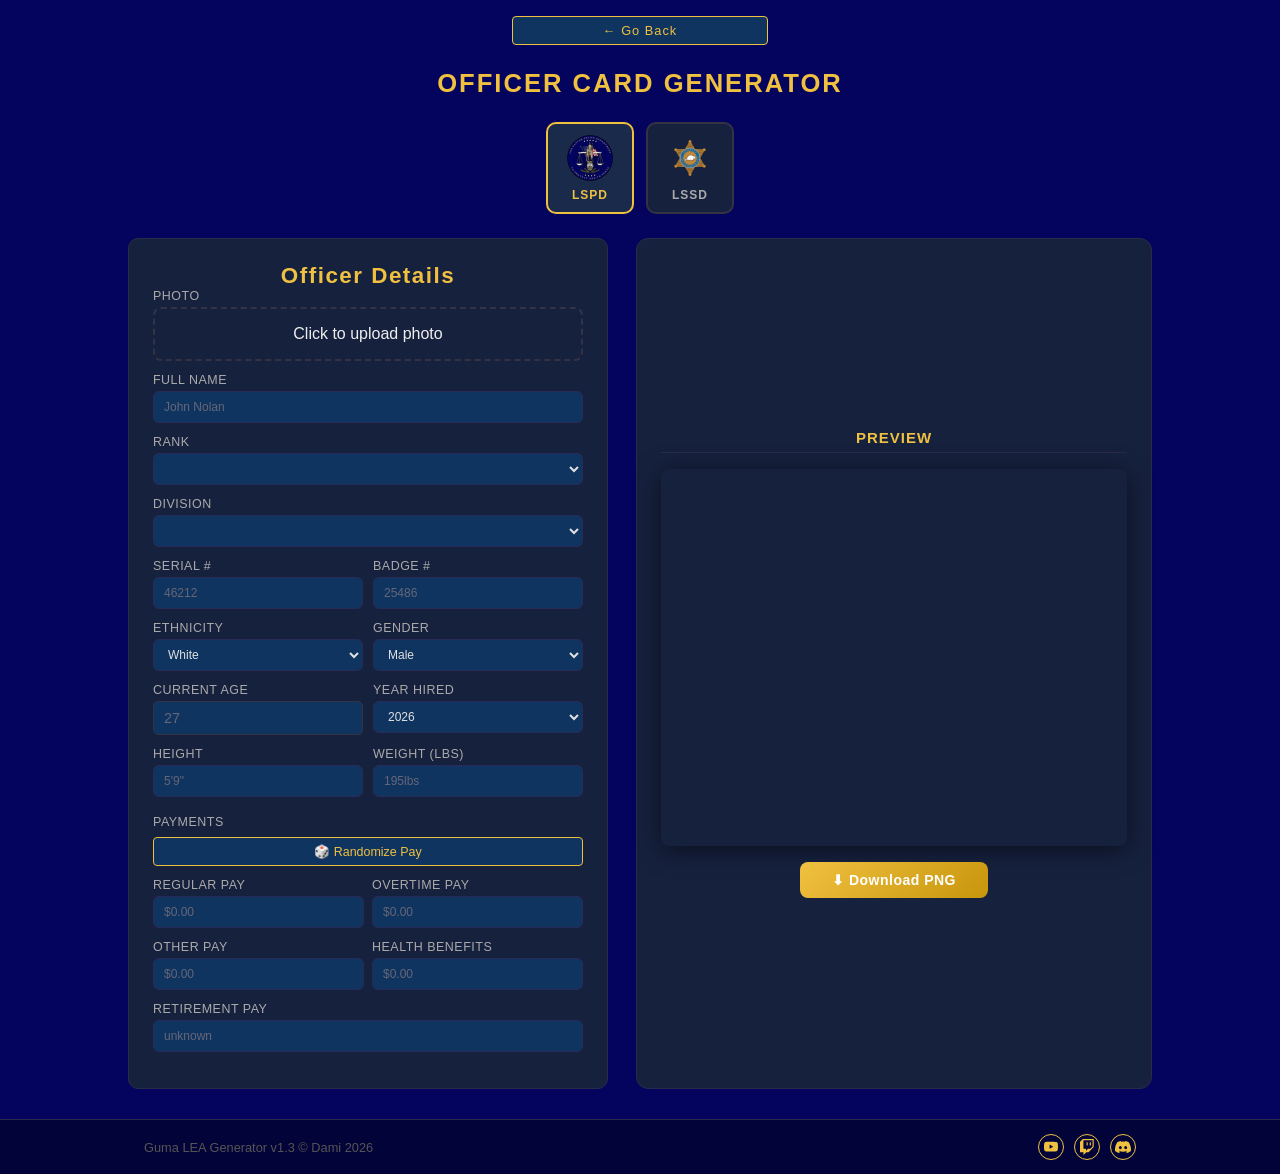
<file: generator.html>
<!doctype html>
<html lang="en">
  <head>
    <meta charset="UTF-8" />
    <meta name="viewport" content="width=device-width, initial-scale=1.0" />
    <meta name="authors" content="Dami" />
    <title>Guma LEA Generator</title>
    <link rel="stylesheet" href="css/style.css" />
    <!-- Favicon -->
    <link rel="icon" href="assets/favicon.ico" type="image/x-icon" />
    <!-- Apple/iOS/Android (192x192px) -->
    <link rel="apple-touch-icon" sizes="192x192" href="assets/favicon.ico" />
    <!-- Safari pinned tab -->
    <link rel="mask-icon" href="assets/favicon.ico" color="#f0c040" />
    <link rel="manifest" href="assets/manifest.json" />
  </head>
  <body data-faction="lspd">
    <button onclick="history.back()" class="btn-back">&larr; Go Back</button>
    <h2>OFFICER CARD GENERATOR</h2>

    <!-- Faction switcher -->
    <div class="faction-switcher">
      <button class="faction-btn active" data-faction="lspd" onclick="switchFaction('lspd')">
        <img src="assets/lspd_192.png" alt="LSPD" />
        LSPD
      </button>
      <button class="faction-btn" data-faction="lssd" onclick="switchFaction('lssd')">
        <img src="assets/lssd_192.png" alt="LSSD" />
        LSSD
      </button>
      <!-- <button class="faction-btn" data-faction="bcso" onclick="switchFaction('bcso')">
        <img src="assets/bcso_192.png" alt="BCSO" />
        BCSO
      </button>
      <button class="faction-btn" data-faction="sahp" onclick="switchFaction('sahp')">
        <img src="assets/sahp_192.png" alt="SAHP" />
        SAHP
      </button> -->
    </div>

    <div class="container">
      <div class="form-panel">
        <h3>Officer Details</h3>

        <div class="form-group">
          <label>Photo</label>
          <div class="photo-upload" onclick="document.getElementById('photoInput').click()">
            <input type="file" id="photoInput" accept="image/*" onchange="previewPhoto(event)" />
            <span id="uploadText">Click to upload photo</span>
            <img id="photoPreview" class="photo-preview" alt="preview" />
          </div>
        </div>

        <div class="form-group">
          <label>Full Name</label>
          <input type="text" id="fullName" placeholder="John Nolan" />
        </div>

        <div class="form-group">
          <label>Rank</label>
          <select id="rank"></select>
        </div>

        <div class="form-group">
          <label>Division</label>
          <select id="division"></select>
        </div>

        <div style="display: flex; gap: 10px">
          <div class="form-group" style="flex: 1"><label>Serial #</label><input type="text" id="serial" placeholder="46212" /></div>
          <div class="form-group" style="flex: 1"><label>Badge #</label><input type="text" id="badge" placeholder="25486" /></div>
        </div>

        <div style="display: flex; gap: 10px">
          <div class="form-group" style="flex: 1">
            <label>Ethnicity</label>
            <select id="ethnicity">
              <option>White</option>
              <option>Black</option>
              <option>Hispanic</option>
              <option>Asian</option>
              <option>Middle Eastern</option>
              <option>Native American</option>
              <option>Mixed</option>
              <option>Other</option>
            </select>
          </div>
          <div class="form-group" style="flex: 1">
            <label>Gender</label>
            <select id="gender">
              <option>Male</option>
              <option>Female</option>
              <option>Non-binary</option>
            </select>
          </div>
        </div>

        <div style="display: flex; gap: 10px">
          <div class="form-group" style="flex: 1">
            <label>Current Age</label>
            <input type="number" id="age" placeholder="27" min="21" max="75" />
          </div>
          <div class="form-group" style="flex: 1">
            <label>Year Hired</label>
            <select id="yearHired"></select>
          </div>
        </div>

        <div style="display: flex; gap: 10px">
          <div class="form-group" style="flex: 1"><label>Height</label><input type="text" id="height" placeholder='5&#39;9"' /></div>
          <div class="form-group" style="flex: 1"><label>Weight (lbs)</label><input type="text" id="weight" placeholder="195lbs" /></div>
        </div>

        <div class="form-group" style="margin-top: 6px">
          <label>Payments</label>
          <button class="btn-random" onclick="randomizePay()">&#127922; Randomize Pay</button>
        </div>

        <div style="display: flex; gap: 8px">
          <div class="form-group" style="flex: 1"><label>Regular Pay</label><input type="text" id="payRegular" placeholder="$0.00" /></div>
          <div class="form-group" style="flex: 1"><label>Overtime Pay</label><input type="text" id="payOvertime" placeholder="$0.00" /></div>
        </div>
        <div style="display: flex; gap: 8px">
          <div class="form-group" style="flex: 1"><label>Other Pay</label><input type="text" id="payOther" placeholder="$0.00" /></div>
          <div class="form-group" style="flex: 1"><label>Health Benefits</label><input type="text" id="payHealth" placeholder="$0.00" /></div>
        </div>
        <div class="form-group">
          <label>Retirement Pay</label>
          <input type="text" id="payRetirement" placeholder="unknown" />
        </div>
      </div>

      <div class="preview-panel">
        <h3>Preview</h3>
        <canvas id="cardCanvas" width="840" height="680"></canvas>
        <button class="btn-download" id="downloadBtn" onclick="downloadCard()">&#11015; Download PNG</button>
      </div>
    </div>

    <footer class="site-footer">
      <div class="footer-inner">
        <span class="footer-text">Guma LEA Generator v1.3 &copy; Dami 2026</span>
        <div class="footer-links">
          <a href="https://www.youtube.com/@DamiJJJ" target="_blank" rel="noopener noreferrer" class="footer-icon-link" aria-label="YouTube">
            <!-- YouTube icon -->
            <svg class="icon icon-youtube" viewBox="0 0 16 16" aria-hidden="true">
              <path
                d="M8.051 1.999h.089c.822.003 4.987.033 6.11.335a2.01 2.01 0 0 1 1.415 1.42c.101.38.172.883.22 1.402l.01.104.022.26.008.104c.065.914.073 1.77.074 1.957v.075c-.001.194-.01 1.108-.082 2.06l-.008.105-.009.104c-.05.572-.124 1.14-.235 1.558a2.01 2.01 0 0 1-1.415 1.42c-1.16.312-5.569.334-6.18.335h-.142c-.309 0-1.587-.006-2.927-.052l-.17-.006-.087-.004-.171-.007-.171-.007c-1.11-.049-2.167-.128-2.654-.26a2.01 2.01 0 0 1-1.415-1.419c-.111-.417-.185-.986-.235-1.558L.09 9.82l-.008-.104A31 31 0 0 1 0 7.68v-.123c.002-.215.01-.958.064-1.778l.007-.103.003-.052.008-.104.022-.26.01-.104c.048-.519.119-1.023.22-1.402a2.01 2.01 0 0 1 1.415-1.42c.487-.13 1.544-.21 2.654-.26l.17-.007.172-.006.086-.003.171-.007A100 100 0 0 1 7.858 2zM6.4 5.209v4.818l4.157-2.408z"
              />
            </svg>
          </a>

          <a href="https://www.twitch.tv/ytdamipl" target="_blank" rel="noopener noreferrer" class="footer-icon-link" aria-label="Twitch">
            <!-- Twitch icon -->
            <svg xmlns="http://www.w3.org/2000/svg" width="16" height="16" fill="currentColor" class="bi bi-twitch" viewBox="0 0 16 16">
              <path d="M3.857 0 1 2.857v10.286h3.429V16l2.857-2.857H9.57L14.714 8V0zm9.714 7.429-2.285 2.285H9l-2 2v-2H4.429V1.143h9.142z" />
              <path d="M11.857 3.143h-1.143V6.57h1.143zm-3.143 0H7.571V6.57h1.143z" />
            </svg>
          </a>
          <a href="https://discord.gg/gzQC2kUFbQ" target="_blank" rel="noopener noreferrer" class="footer-icon-link" aria-label="Discord">
            <svg xmlns="http://www.w3.org/2000/svg" width="16" height="16" fill="currentColor" class="bi bi-discord" viewBox="0 0 16 16">
              <path
                d="M13.545 2.907a13.2 13.2 0 0 0-3.257-1.011.05.05 0 0 0-.052.025c-.141.25-.297.577-.406.833a12.2 12.2 0 0 0-3.658 0 8 8 0 0 0-.412-.833.05.05 0 0 0-.052-.025c-1.125.194-2.22.534-3.257 1.011a.04.04 0 0 0-.021.018C.356 6.024-.213 9.047.066 12.032q.003.022.021.037a13.3 13.3 0 0 0 3.995 2.02.05.05 0 0 0 .056-.019q.463-.63.818-1.329a.05.05 0 0 0-.01-.059l-.018-.011a9 9 0 0 1-1.248-.595.05.05 0 0 1-.02-.066l.015-.019q.127-.095.248-.195a.05.05 0 0 1 .051-.007c2.619 1.196 5.454 1.196 8.041 0a.05.05 0 0 1 .053.007q.121.1.248.195a.05.05 0 0 1-.004.085 8 8 0 0 1-1.249.594.05.05 0 0 0-.03.03.05.05 0 0 0 .003.041c.24.465.515.909.817 1.329a.05.05 0 0 0 .056.019 13.2 13.2 0 0 0 4.001-2.02.05.05 0 0 0 .021-.037c.334-3.451-.559-6.449-2.366-9.106a.03.03 0 0 0-.02-.019m-8.198 7.307c-.789 0-1.438-.724-1.438-1.612s.637-1.613 1.438-1.613c.807 0 1.45.73 1.438 1.613 0 .888-.637 1.612-1.438 1.612m5.316 0c-.788 0-1.438-.724-1.438-1.612s.637-1.613 1.438-1.613c.807 0 1.451.73 1.438 1.613 0 .888-.631 1.612-1.438 1.612"
              />
            </svg>
          </a>
        </div>
      </div>
    </footer>

    <script src="js/factions.js"></script>
    <script src="js/app.js"></script>
  </body>
</html>
</file>
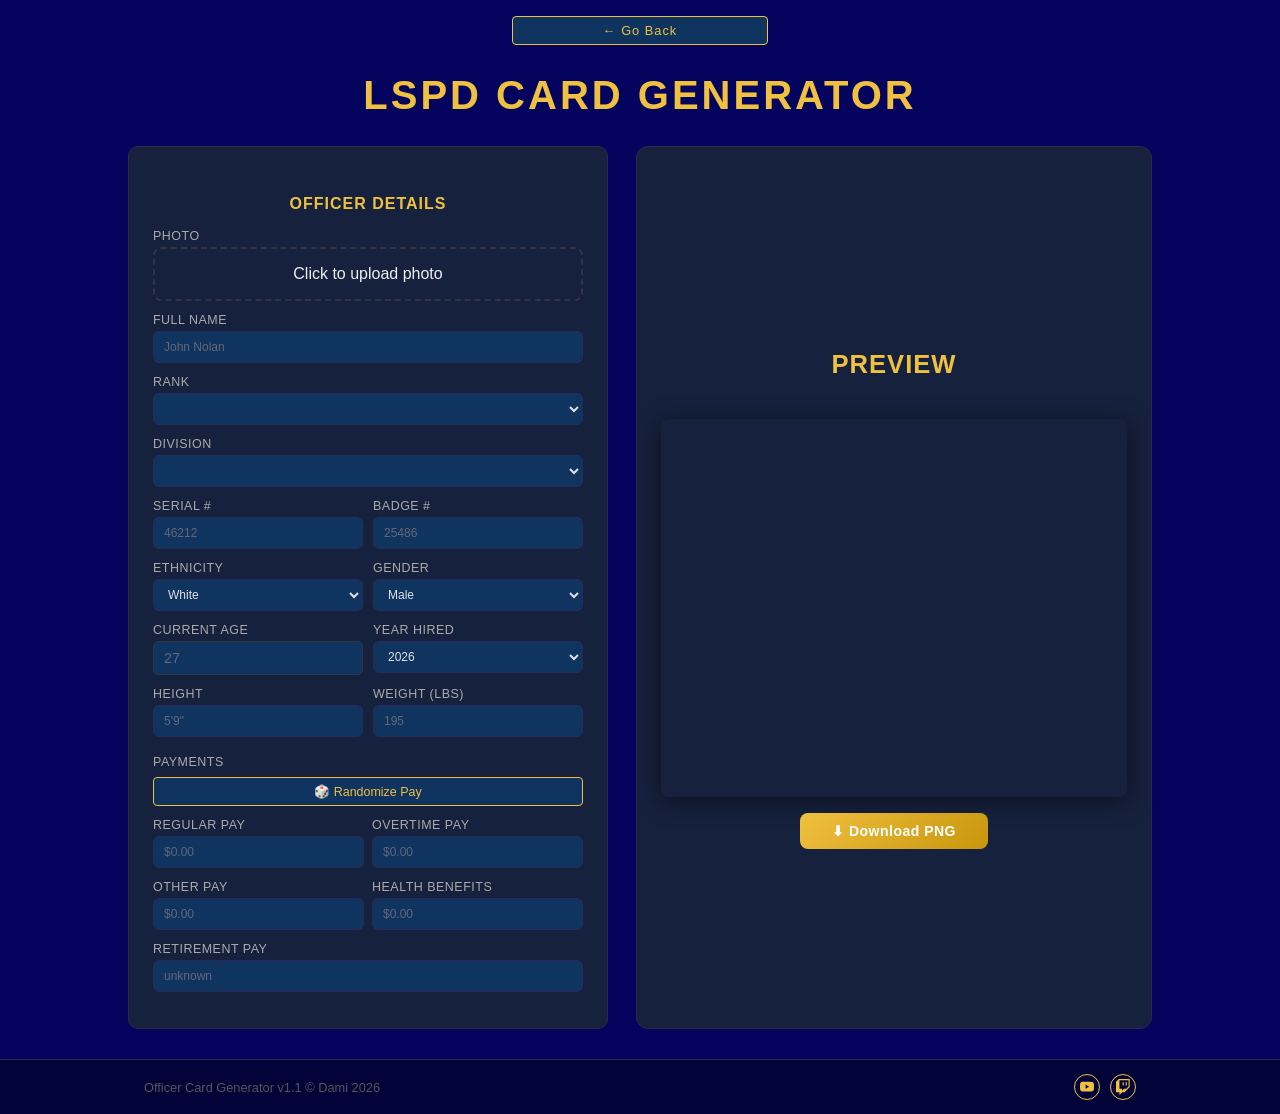
<file: lspd.html>
<!doctype html>
<html lang="en">
  <head>
    <meta charset="UTF-8" />
    <meta name="viewport" content="width=device-width, initial-scale=1.0" />
    <meta name="authors" content="Dami" />
    <title>Officer Card Generator</title>
    <link rel="stylesheet" href="css/style.css" />
    <!-- Favicon -->
    <link rel="icon" href="assets/favicon.ico" type="image/x-icon" />
    <!-- Apple/iOS/Android (192x192px) -->
    <link rel="apple-touch-icon" sizes="192x192" href="assets/favicon.ico" />
    <!-- Safari pinned tab -->
    <link rel="mask-icon" href="assets/favicon.ico" color="#f0c040" />
    <link rel="manifest" href="assets/manifest.json" />
  </head>
  <body data-faction="lspd">
    <button onclick="history.back()" class="btn-back">&larr; Go Back</button>
    <h1>LSPD CARD GENERATOR</h1>
    <div class="container">
      <div class="form-panel">
        <h2>Officer Details</h2>

        <div class="form-group">
          <label>Photo</label>
          <div class="photo-upload" onclick="document.getElementById('photoInput').click()">
            <input type="file" id="photoInput" accept="image/*" onchange="previewPhoto(event)" />
            <span id="uploadText">Click to upload photo</span>
            <img id="photoPreview" class="photo-preview" alt="preview" />
          </div>
        </div>

        <div class="form-group">
          <label>Full Name</label>
          <input type="text" id="fullName" placeholder="John Nolan" />
        </div>

        <div class="form-group">
          <label>Rank</label>
          <select id="rank"></select>
        </div>

        <div class="form-group">
          <label>Division</label>
          <select id="division"></select>
        </div>

        <div style="display: flex; gap: 10px">
          <div class="form-group" style="flex: 1"><label>Serial #</label><input type="text" id="serial" placeholder="46212" /></div>
          <div class="form-group" style="flex: 1"><label>Badge #</label><input type="text" id="badge" placeholder="25486" /></div>
        </div>

        <div style="display: flex; gap: 10px">
          <div class="form-group" style="flex: 1">
            <label>Ethnicity</label>
            <select id="ethnicity">
              <option>White</option>
              <option>Black</option>
              <option>Hispanic</option>
              <option>Asian</option>
              <option>Middle Eastern</option>
              <option>Native American</option>
              <option>Mixed</option>
              <option>Other</option>
            </select>
          </div>
          <div class="form-group" style="flex: 1">
            <label>Gender</label>
            <select id="gender">
              <option>Male</option>
              <option>Female</option>
              <option>Non-binary</option>
            </select>
          </div>
        </div>

        <div style="display: flex; gap: 10px">
          <div class="form-group" style="flex: 1">
            <label>Current Age</label>
            <input type="number" id="age" placeholder="27" min="21" max="75" />
          </div>
          <div class="form-group" style="flex: 1">
            <label>Year Hired</label>
            <select id="yearHired"></select>
          </div>
        </div>

        <div style="display: flex; gap: 10px">
          <div class="form-group" style="flex: 1"><label>Height</label><input type="text" id="height" placeholder='5&#39;9"' /></div>
          <div class="form-group" style="flex: 1"><label>Weight (lbs)</label><input type="text" id="weight" placeholder="195" /></div>
        </div>

        <div class="form-group" style="margin-top: 6px">
          <label>Payments</label>
          <button class="btn-random" onclick="randomizePay()">&#127922; Randomize Pay</button>
        </div>

        <div style="display: flex; gap: 8px">
          <div class="form-group" style="flex: 1"><label>Regular Pay</label><input type="text" id="payRegular" placeholder="$0.00" /></div>
          <div class="form-group" style="flex: 1"><label>Overtime Pay</label><input type="text" id="payOvertime" placeholder="$0.00" /></div>
        </div>
        <div style="display: flex; gap: 8px">
          <div class="form-group" style="flex: 1"><label>Other Pay</label><input type="text" id="payOther" placeholder="$0.00" /></div>
          <div class="form-group" style="flex: 1"><label>Health Benefits</label><input type="text" id="payHealth" placeholder="$0.00" /></div>
        </div>
        <div class="form-group">
          <label>Retirement Pay</label>
          <input type="text" id="payRetirement" placeholder="unknown" />
        </div>
      </div>

      <div class="preview-panel">
        <h2>Preview</h2>
        <canvas id="cardCanvas" width="840" height="680"></canvas>
        <button class="btn-download" id="downloadBtn" onclick="downloadCard()">&#11015; Download PNG</button>
      </div>
    </div>

    <footer class="site-footer">
      <div class="footer-inner">
        <span class="footer-text">Officer Card Generator v1.1 &copy; Dami 2026</span>
        <div class="footer-links">
          <a href="https://www.youtube.com/@DamiJJJ" target="_blank" rel="noopener noreferrer" class="footer-icon-link" aria-label="YouTube">
            <!-- YouTube icon -->
            <svg class="icon icon-youtube" viewBox="0 0 16 16" aria-hidden="true">
              <path
                d="M8.051 1.999h.089c.822.003 4.987.033 6.11.335a2.01 2.01 0 0 1 1.415 1.42c.101.38.172.883.22 1.402l.01.104.022.26.008.104c.065.914.073 1.77.074 1.957v.075c-.001.194-.01 1.108-.082 2.06l-.008.105-.009.104c-.05.572-.124 1.14-.235 1.558a2.01 2.01 0 0 1-1.415 1.42c-1.16.312-5.569.334-6.18.335h-.142c-.309 0-1.587-.006-2.927-.052l-.17-.006-.087-.004-.171-.007-.171-.007c-1.11-.049-2.167-.128-2.654-.26a2.01 2.01 0 0 1-1.415-1.419c-.111-.417-.185-.986-.235-1.558L.09 9.82l-.008-.104A31 31 0 0 1 0 7.68v-.123c.002-.215.01-.958.064-1.778l.007-.103.003-.052.008-.104.022-.26.01-.104c.048-.519.119-1.023.22-1.402a2.01 2.01 0 0 1 1.415-1.42c.487-.13 1.544-.21 2.654-.26l.17-.007.172-.006.086-.003.171-.007A100 100 0 0 1 7.858 2zM6.4 5.209v4.818l4.157-2.408z"
              />
            </svg>
          </a>

          <a href="https://www.twitch.tv/ytdamipl" target="_blank" rel="noopener noreferrer" class="footer-icon-link" aria-label="Twitch">
            <!-- Twitch icon -->
            <svg xmlns="http://www.w3.org/2000/svg" width="16" height="16" fill="currentColor" class="bi bi-twitch" viewBox="0 0 16 16">
              <path d="M3.857 0 1 2.857v10.286h3.429V16l2.857-2.857H9.57L14.714 8V0zm9.714 7.429-2.285 2.285H9l-2 2v-2H4.429V1.143h9.142z" />
              <path d="M11.857 3.143h-1.143V6.57h1.143zm-3.143 0H7.571V6.57h1.143z" />
            </svg>
          </a>
        </div>
      </div>
    </footer>

    <script src="js/factions.js"></script>
    <script src="js/app.js"></script>
  </body>
</html>
</file>
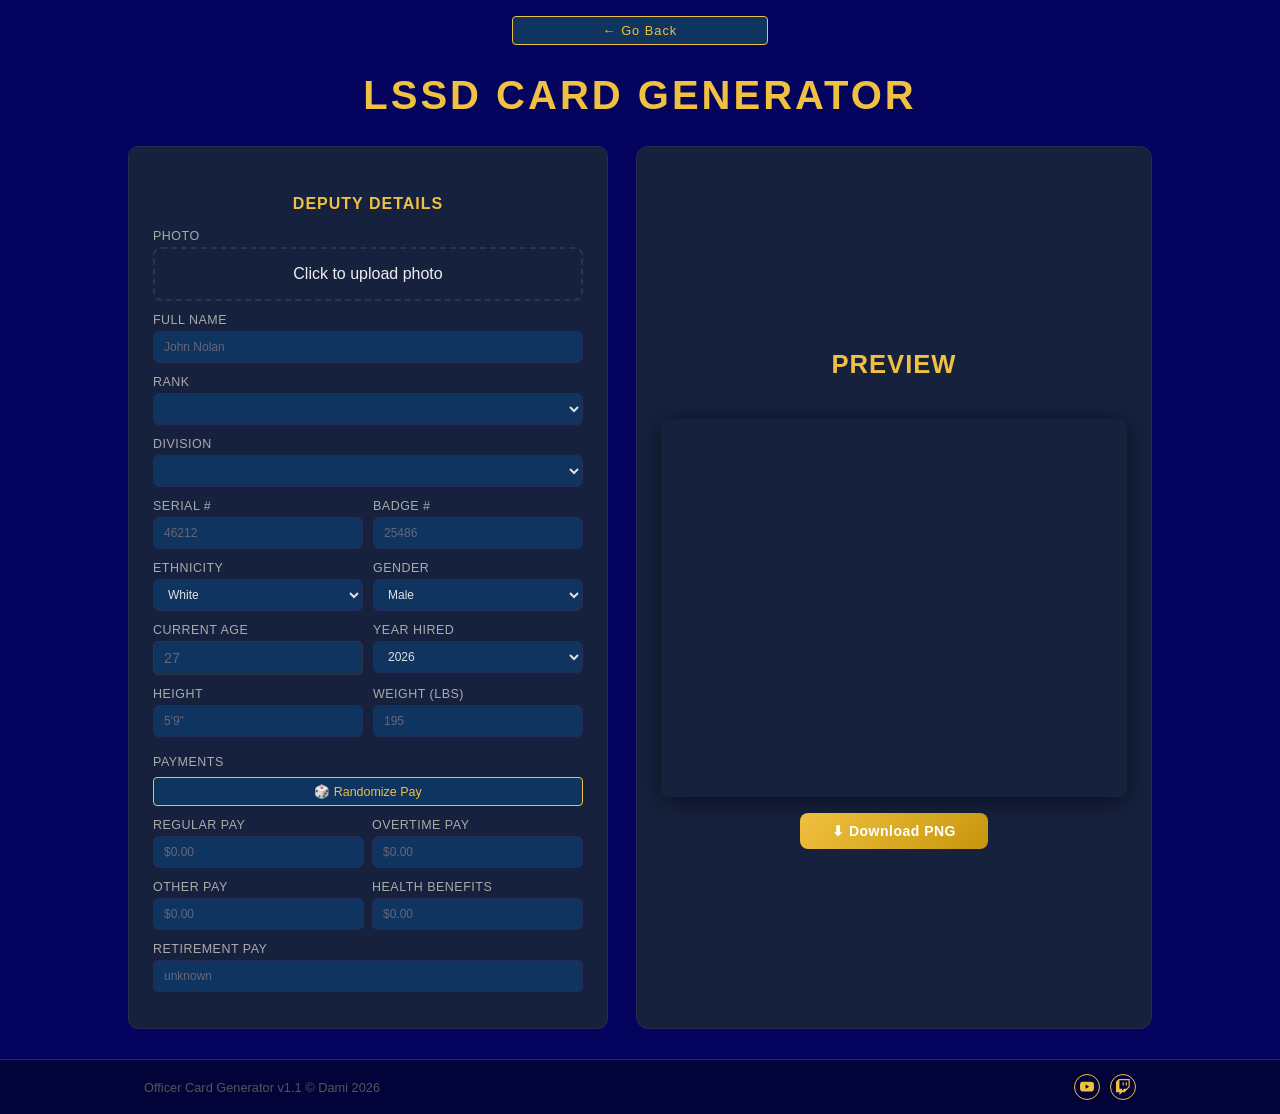
<file: lssd.html>
<!doctype html>
<html lang="en">
  <head>
    <meta charset="UTF-8" />
    <meta name="viewport" content="width=device-width, initial-scale=1.0" />
    <meta name="authors" content="Dami" />
    <title>Officer Card Generator</title>
    <link rel="stylesheet" href="css/style.css" />
    <!-- Favicon -->
    <link rel="icon" href="assets/favicon.ico" type="image/x-icon" />
    <!-- Apple/iOS/Android (192x192px) -->
    <link rel="apple-touch-icon" sizes="192x192" href="assets/favicon.ico" />
    <!-- Safari pinned tab -->
    <link rel="mask-icon" href="assets/favicon.ico" color="#f0c040" />
    <link rel="manifest" href="assets/manifest.json" />
  </head>
  <body data-faction="lssd">
    <button onclick="history.back()" class="btn-back">&larr; Go Back</button>
    <h1>LSSD CARD GENERATOR</h1>
    <div class="container">
      <div class="form-panel">
        <h2>Deputy Details</h2>

        <div class="form-group">
          <label>Photo</label>
          <div class="photo-upload" onclick="document.getElementById('photoInput').click()">
            <input type="file" id="photoInput" accept="image/*" onchange="previewPhoto(event)" />
            <span id="uploadText">Click to upload photo</span>
            <img id="photoPreview" class="photo-preview" alt="preview" />
          </div>
        </div>

        <div class="form-group">
          <label>Full Name</label>
          <input type="text" id="fullName" placeholder="John Nolan" />
        </div>

        <div class="form-group">
          <label>Rank</label>
          <select id="rank"></select>
        </div>

        <div class="form-group">
          <label>Division</label>
          <select id="division"></select>
        </div>

        <div style="display: flex; gap: 10px">
          <div class="form-group" style="flex: 1"><label>Serial #</label><input type="text" id="serial" placeholder="46212" /></div>
          <div class="form-group" style="flex: 1"><label>Badge #</label><input type="text" id="badge" placeholder="25486" /></div>
        </div>

        <div style="display: flex; gap: 10px">
          <div class="form-group" style="flex: 1">
            <label>Ethnicity</label>
            <select id="ethnicity">
              <option>White</option>
              <option>Black</option>
              <option>Hispanic</option>
              <option>Asian</option>
              <option>Middle Eastern</option>
              <option>Native American</option>
              <option>Mixed</option>
              <option>Other</option>
            </select>
          </div>
          <div class="form-group" style="flex: 1">
            <label>Gender</label>
            <select id="gender">
              <option>Male</option>
              <option>Female</option>
              <option>Non-binary</option>
            </select>
          </div>
        </div>

        <div style="display: flex; gap: 10px">
          <div class="form-group" style="flex: 1">
            <label>Current Age</label>
            <input type="number" id="age" placeholder="27" min="21" max="75" />
          </div>
          <div class="form-group" style="flex: 1">
            <label>Year Hired</label>
            <select id="yearHired"></select>
          </div>
        </div>

        <div style="display: flex; gap: 10px">
          <div class="form-group" style="flex: 1"><label>Height</label><input type="text" id="height" placeholder='5&#39;9"' /></div>
          <div class="form-group" style="flex: 1"><label>Weight (lbs)</label><input type="text" id="weight" placeholder="195" /></div>
        </div>

        <div class="form-group" style="margin-top: 6px">
          <label>Payments</label>
          <button class="btn-random" onclick="randomizePay()">&#127922; Randomize Pay</button>
        </div>

        <div style="display: flex; gap: 8px">
          <div class="form-group" style="flex: 1"><label>Regular Pay</label><input type="text" id="payRegular" placeholder="$0.00" /></div>
          <div class="form-group" style="flex: 1"><label>Overtime Pay</label><input type="text" id="payOvertime" placeholder="$0.00" /></div>
        </div>
        <div style="display: flex; gap: 8px">
          <div class="form-group" style="flex: 1"><label>Other Pay</label><input type="text" id="payOther" placeholder="$0.00" /></div>
          <div class="form-group" style="flex: 1"><label>Health Benefits</label><input type="text" id="payHealth" placeholder="$0.00" /></div>
        </div>
        <div class="form-group">
          <label>Retirement Pay</label>
          <input type="text" id="payRetirement" placeholder="unknown" />
        </div>
      </div>

      <div class="preview-panel">
        <h2>Preview</h2>
        <canvas id="cardCanvas" width="840" height="680"></canvas>
        <button class="btn-download" id="downloadBtn" onclick="downloadCard()">&#11015; Download PNG</button>
      </div>
    </div>

    <footer class="site-footer">
      <div class="footer-inner">
        <span class="footer-text">Officer Card Generator v1.1 &copy; Dami 2026</span>
        <div class="footer-links">
          <a href="https://www.youtube.com/@DamiJJJ" target="_blank" rel="noopener noreferrer" class="footer-icon-link" aria-label="YouTube">
            <!-- YouTube icon -->
            <svg class="icon icon-youtube" viewBox="0 0 16 16" aria-hidden="true">
              <path
                d="M8.051 1.999h.089c.822.003 4.987.033 6.11.335a2.01 2.01 0 0 1 1.415 1.42c.101.38.172.883.22 1.402l.01.104.022.26.008.104c.065.914.073 1.77.074 1.957v.075c-.001.194-.01 1.108-.082 2.06l-.008.105-.009.104c-.05.572-.124 1.14-.235 1.558a2.01 2.01 0 0 1-1.415 1.42c-1.16.312-5.569.334-6.18.335h-.142c-.309 0-1.587-.006-2.927-.052l-.17-.006-.087-.004-.171-.007-.171-.007c-1.11-.049-2.167-.128-2.654-.26a2.01 2.01 0 0 1-1.415-1.419c-.111-.417-.185-.986-.235-1.558L.09 9.82l-.008-.104A31 31 0 0 1 0 7.68v-.123c.002-.215.01-.958.064-1.778l.007-.103.003-.052.008-.104.022-.26.01-.104c.048-.519.119-1.023.22-1.402a2.01 2.01 0 0 1 1.415-1.42c.487-.13 1.544-.21 2.654-.26l.17-.007.172-.006.086-.003.171-.007A100 100 0 0 1 7.858 2zM6.4 5.209v4.818l4.157-2.408z"
              />
            </svg>
          </a>

          <a href="https://www.twitch.tv/ytdamipl" target="_blank" rel="noopener noreferrer" class="footer-icon-link" aria-label="Twitch">
            <!-- Twitch icon -->
            <svg xmlns="http://www.w3.org/2000/svg" width="16" height="16" fill="currentColor" class="bi bi-twitch" viewBox="0 0 16 16">
              <path d="M3.857 0 1 2.857v10.286h3.429V16l2.857-2.857H9.57L14.714 8V0zm9.714 7.429-2.285 2.285H9l-2 2v-2H4.429V1.143h9.142z" />
              <path d="M11.857 3.143h-1.143V6.57h1.143zm-3.143 0H7.571V6.57h1.143z" />
            </svg>
          </a>
        </div>
      </div>
    </footer>

    <script src="js/factions.js"></script>
    <script src="js/app.js"></script>
  </body>
</html>
</file>
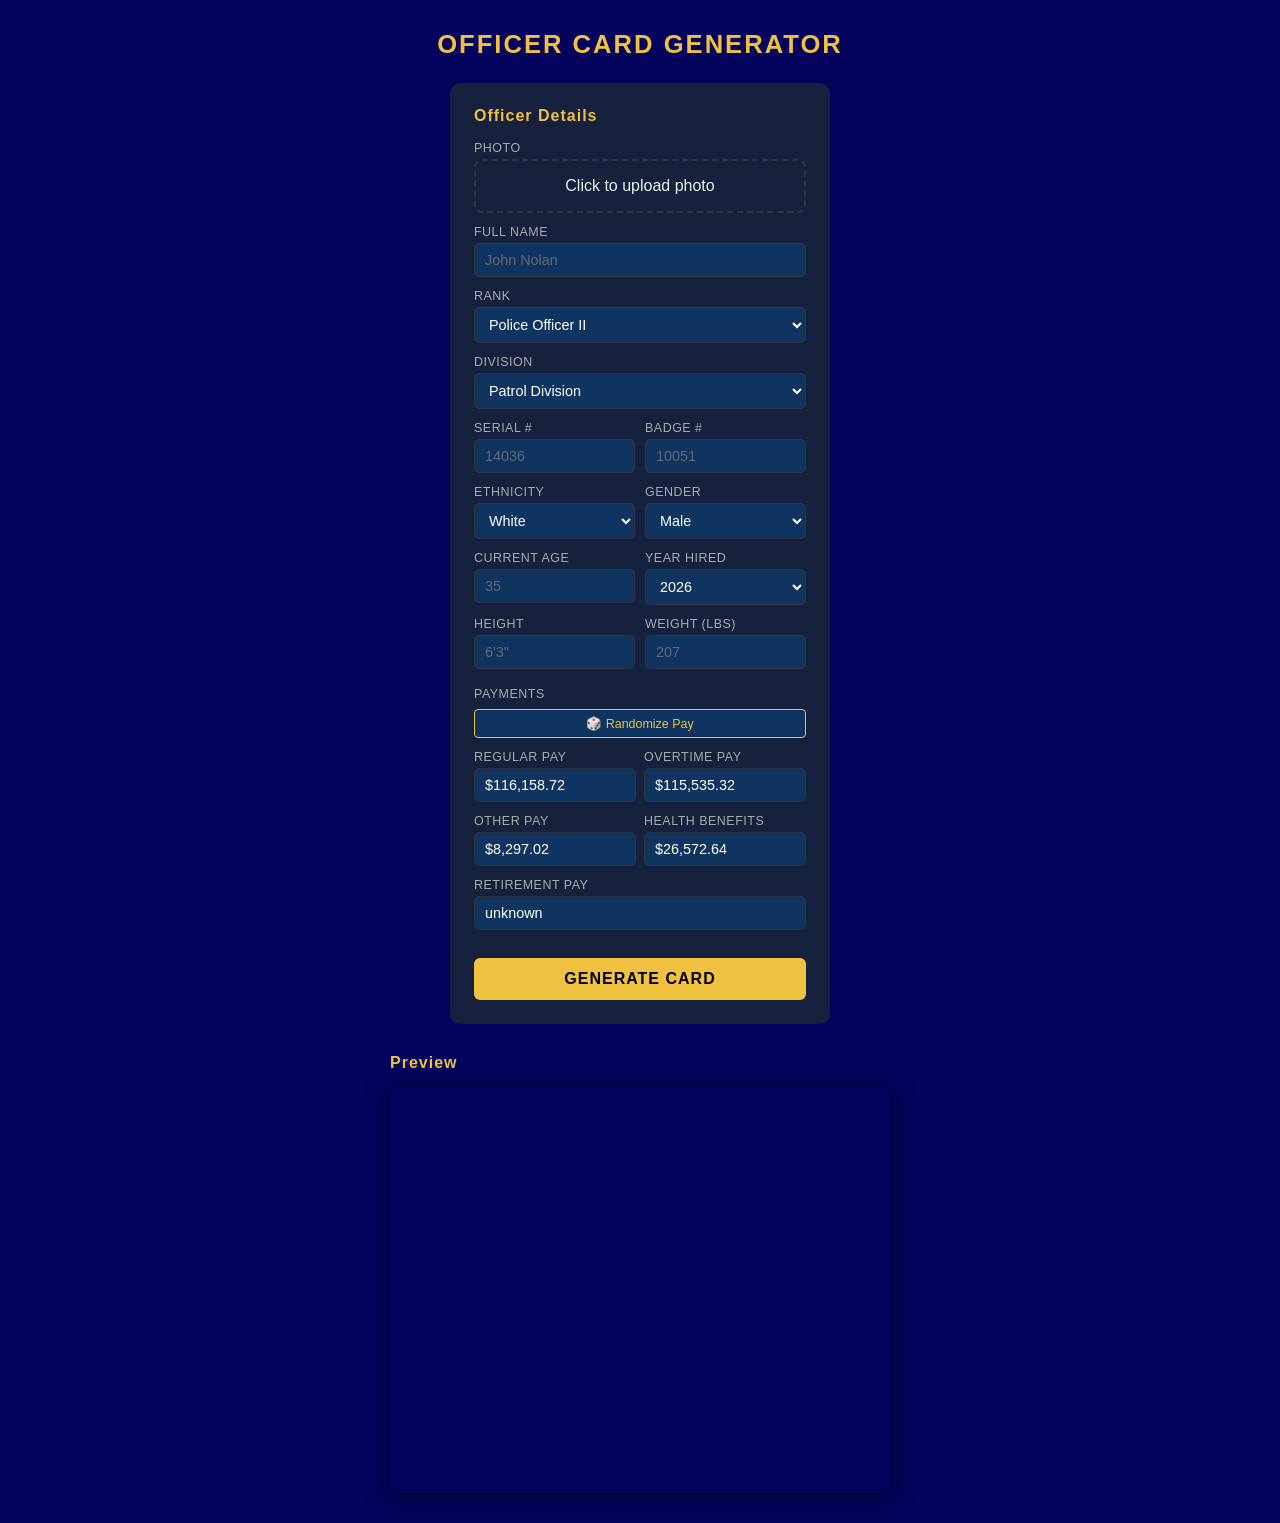
<file: officer_card_generator.html>
<!doctype html>
<html lang="en">
  <head>
    <meta charset="UTF-8" />
    <meta name="viewport" content="width=device-width, initial-scale=1.0" />
    <title>Officer Card Generator</title>
    <style>
      * {
        box-sizing: border-box;
        margin: 0;
        padding: 0;
      }
      body {
        font-family: Arial, sans-serif;
        background: #04045e;
        color: #eee;
        display: flex;
        flex-direction: column;
        align-items: center;
        min-height: 100vh;
        padding: 30px 20px;
      }
      h1 {
        color: #f0c040;
        margin-bottom: 24px;
        font-size: 1.6rem;
        letter-spacing: 2px;
      }
      .container {
        display: flex;
        flex-direction: column;
        align-items: center;
        gap: 30px;
        width: 100%;
        max-width: 1000px;
      }
      .form-panel {
        background: #16213e;
        border-radius: 10px;
        padding: 24px;
        width: 380px;
      }
      .form-panel h2 {
        color: #f0c040;
        font-size: 1rem;
        margin-bottom: 16px;
        letter-spacing: 1px;
      }
      .form-group {
        margin-bottom: 12px;
      }
      .form-group label {
        display: block;
        font-size: 0.78rem;
        color: #aaa;
        margin-bottom: 4px;
        text-transform: uppercase;
        letter-spacing: 0.5px;
      }
      .form-group input,
      .form-group select {
        width: 100%;
        padding: 8px 10px;
        border-radius: 5px;
        border: 1px solid #334;
        background: #0f3460;
        color: #fff;
        font-size: 0.9rem;
      }
      .form-group input::placeholder {
        color: #667;
      }
      .photo-upload {
        border: 2px dashed #334;
        border-radius: 8px;
        padding: 16px;
        text-align: center;
        cursor: pointer;
        transition: border-color 0.2s;
      }
      .photo-upload:hover {
        border-color: #f0c040;
      }
      .photo-upload input {
        display: none;
      }
      .photo-preview {
        width: 100px;
        height: 120px;
        object-fit: cover;
        border-radius: 4px;
        margin-top: 8px;
        display: none;
      }
      .btn-random {
        background: #0f3460;
        border: 1px solid #f0c040;
        color: #f0c040;
        padding: 6px 12px;
        border-radius: 4px;
        cursor: pointer;
        font-size: 0.78rem;
        margin-top: 4px;
        width: 100%;
      }
      .btn-random:hover {
        background: #f0c040;
        color: #000;
      }
      .btn-generate {
        width: 100%;
        padding: 12px;
        background: #f0c040;
        color: #000;
        font-weight: bold;
        font-size: 1rem;
        border: none;
        border-radius: 6px;
        cursor: pointer;
        margin-top: 16px;
        letter-spacing: 1px;
        transition: background 0.2s;
      }
      .btn-generate:hover {
        background: #d4a800;
      }
      .preview-panel {
        display: flex;
        flex-direction: column;
        align-items: center;
        gap: 16px;
      }
      .preview-panel h2 {
        color: #f0c040;
        font-size: 1rem;
        letter-spacing: 1px;
        align-self: flex-start;
      }
      #cardCanvas {
        border-radius: 8px;
        box-shadow: 0 4px 24px #0008;
        width: 500px;
        height: auto;
        max-width: 100%;
      }
      .btn-download {
        background: #27ae60;
        color: #fff;
        font-weight: bold;
        padding: 10px 28px;
        border: none;
        border-radius: 6px;
        font-size: 0.95rem;
        cursor: pointer;
        letter-spacing: 1px;
        display: none;
      }
      .btn-download:hover {
        background: #1e8449;
      }
    </style>
  </head>
  <body>
    <h1>OFFICER CARD GENERATOR</h1>
    <div class="container">
      <div class="form-panel">
        <h2>Officer Details</h2>

        <div class="form-group">
          <label>Photo</label>
          <div class="photo-upload" onclick="document.getElementById('photoInput').click()">
            <input type="file" id="photoInput" accept="image/*" onchange="previewPhoto(event)" />
            <span id="uploadText">Click to upload photo</span>
            <img id="photoPreview" class="photo-preview" alt="preview" />
          </div>
        </div>

        <div class="form-group">
          <label>Full Name</label>
          <input type="text" id="fullName" placeholder="John Nolan" />
        </div>

        <div class="form-group">
          <label>Rank</label>
          <select id="rank">
            <option>Police Officer I</option>
            <option selected>Police Officer II</option>
            <option>Police Officer III</option>
            <option>Detective I</option>
            <option>Detective II</option>
            <option>Detective III</option>
            <option>Sergeant I</option>
            <option>Sergeant II</option>
            <option>Lieutenant I</option>
            <option>Lieutenant II</option>
            <option>Captain I</option>
            <option>Captain II</option>
            <option>Captain III</option>
            <option>Commander</option>
            <option>Deputy Chief</option>
            <option>Assistant Chief of Police</option>
            <option>Chief of Police</option>
          </select>
        </div>

        <div class="form-group">
          <label>Division</label>
          <select id="division">
            <option>Patrol Division</option>
            <option>Detective Bureau</option>
            <option>Metropolitan Division</option>
            <option>SWAT</option>
            <option>Traffic Division</option>
            <option>Air Support Division</option>
            <option>Gang and Narcotics Division</option>
            <option>Internal Affairs Division</option>
            <option>Major Crimes Division</option>
          </select>
        </div>

        <div style="display: flex; gap: 10px">
          <div class="form-group" style="flex: 1"><label>Serial #</label><input type="text" id="serial" placeholder="14036" /></div>
          <div class="form-group" style="flex: 1"><label>Badge #</label><input type="text" id="badge" placeholder="10051" /></div>
        </div>

        <div style="display: flex; gap: 10px">
          <div class="form-group" style="flex: 1">
            <label>Ethnicity</label>
            <select id="ethnicity">
              <option>White</option>
              <option>Black</option>
              <option>Hispanic</option>
              <option>Asian</option>
              <option>Middle Eastern</option>
              <option>Native American</option>
              <option>Mixed</option>
              <option>Other</option>
            </select>
          </div>
          <div class="form-group" style="flex: 1">
            <label>Gender</label>
            <select id="gender">
              <option>Male</option>
              <option>Female</option>
              <option>Non-binary</option>
            </select>
          </div>
        </div>

        <div style="display: flex; gap: 10px">
          <div class="form-group" style="flex: 1"><label>Current Age</label><input type="number" id="age" placeholder="35" min="21" max="75" /></div>
          <div class="form-group" style="flex: 1">
            <label>Year Hired</label
            ><select id="yearHired"></select>
          </div>
        </div>

        <div style="display: flex; gap: 10px">
          <div class="form-group" style="flex: 1"><label>Height</label><input type="text" id="height" placeholder='6&#39;3"' /></div>
          <div class="form-group" style="flex: 1"><label>Weight (lbs)</label><input type="text" id="weight" placeholder="207" /></div>
        </div>

        <div class="form-group" style="margin-top: 6px">
          <label>Payments</label>
          <button class="btn-random" onclick="randomizePay()">&#127922; Randomize Pay</button>
        </div>

        <div style="display: flex; gap: 8px">
          <div class="form-group" style="flex: 1"><label>Regular Pay</label><input type="text" id="payRegular" placeholder="$0.00" /></div>
          <div class="form-group" style="flex: 1"><label>Overtime Pay</label><input type="text" id="payOvertime" placeholder="$0.00" /></div>
        </div>
        <div style="display: flex; gap: 8px">
          <div class="form-group" style="flex: 1"><label>Other Pay</label><input type="text" id="payOther" placeholder="$0.00" /></div>
          <div class="form-group" style="flex: 1"><label>Health Benefits</label><input type="text" id="payHealth" placeholder="$0.00" /></div>
        </div>
        <div class="form-group"><label>Retirement Pay</label><input type="text" id="payRetirement" placeholder="unknown" /></div>

        <button class="btn-generate" onclick="generateCard()">GENERATE CARD</button>
      </div>

      <div class="preview-panel">
        <h2>Preview</h2>
        <canvas id="cardCanvas" width="840" height="680"></canvas>
        <button class="btn-download" id="downloadBtn" onclick="downloadCard()">&#11015; Download PNG</button>
      </div>
    </div>

    <script>
      const yearSel = document.getElementById("yearHired");
      for (let y = 2026; y >= 1980; y--) {
        const o = document.createElement("option");
        o.value = y;
        o.text = y;
        yearSel.appendChild(o);
      }

      let photoDataURL = null;

      function previewPhoto(e) {
        const file = e.target.files[0];
        if (!file) return;
        const reader = new FileReader();
        reader.onload = (ev) => {
          photoDataURL = ev.target.result;
          const prev = document.getElementById("photoPreview");
          prev.src = photoDataURL;
          prev.style.display = "block";
          document.getElementById("uploadText").textContent = file.name;
        };
        reader.readAsDataURL(file);
      }

      function fmt(n) {
        return "$" + n.toLocaleString("en-US", { minimumFractionDigits: 2, maximumFractionDigits: 2 });
      }

      function randomizePay() {
        const rank = document.getElementById("rank").value;
        const senior = [
          "Lieutenant I",
          "Lieutenant II",
          "Captain I",
          "Captain II",
          "Captain III",
          "Commander",
          "Deputy Chief",
          "Assistant Chief of Police",
          "Chief of Police",
        ];
        const mid = ["Sergeant I", "Sergeant II", "Detective I", "Detective II", "Detective III"];
        let base;
        if (senior.includes(rank)) base = 130000 + Math.random() * 60000;
        else if (mid.includes(rank)) base = 95000 + Math.random() * 40000;
        else base = 70000 + Math.random() * 50000;
        const ot = base * (0.5 + Math.random() * 0.5);
        const other = 5000 + Math.random() * 20000;
        const health = 18000 + Math.random() * 10000;
        document.getElementById("payRegular").value = fmt(base);
        document.getElementById("payOvertime").value = fmt(ot);
        document.getElementById("payOther").value = fmt(other);
        document.getElementById("payHealth").value = fmt(health);
        document.getElementById("payRetirement").value = "unknown";
      }

      function calcTotal() {
        const fields = ["payRegular", "payOvertime", "payOther", "payHealth"];
        let total = 0;
        fields.forEach((id) => {
          const v = document.getElementById(id).value.replace(/[$,]/g, "");
          const n = parseFloat(v);
          if (!isNaN(n)) total += n;
        });
        return total > 0 ? fmt(total) : "N/A";
      }

      function generateCard() {
        const canvas = document.getElementById("cardCanvas");
        const ctx = canvas.getContext("2d");

        const W = 840,
          H = 680;
        canvas.width = W;
        canvas.height = H;

        const name = document.getElementById("fullName").value || "John Nolan";
        const rank = document.getElementById("rank").value;
        const division = document.getElementById("division").value;
        const serial = document.getElementById("serial").value || "00000";
        const badge = document.getElementById("badge").value || "00000";
        const ethnicity = document.getElementById("ethnicity").value;
        const gender = document.getElementById("gender").value;
        const age = document.getElementById("age").value || "??";
        const yearHired = document.getElementById("yearHired").value;
        const height = document.getElementById("height").value || "??";
        const weight = document.getElementById("weight").value || "??";
        const payReg = document.getElementById("payRegular").value || "N/A";
        const payOT = document.getElementById("payOvertime").value || "N/A";
        const payOther = document.getElementById("payOther").value || "N/A";
        const payHealth = document.getElementById("payHealth").value || "N/A";
        const payRet = document.getElementById("payRetirement").value || "unknown";
        const total = calcTotal();
        const year = new Date().getFullYear() - 1;
        const email = serial + "@lspd.online";

        const photoW = 356,
          photoH = H - 48,
          photoX = 24,
          photoY = 24;
        const rx = photoX + photoW + 20;
        const rw = W - rx - 20;

        function drawCard() {
          ctx.fillStyle = "#f5f0dc";
          ctx.fillRect(0, 0, W, H);
          ctx.strokeStyle = "#c8b97a";
          ctx.lineWidth = 6;
          ctx.strokeRect(6, 6, W - 12, H - 12);

          ctx.fillStyle = "#bbb";
          ctx.fillRect(photoX, photoY, photoW, photoH);

          if (photoDataURL) {
            const img = new Image();
            img.onload = () => {
              const ratio = img.width / img.height;
              const areaR = photoW / photoH;
              let sx, sy, sw, sh;
              if (ratio > areaR) {
                sh = img.height;
                sw = sh * areaR;
                sx = (img.width - sw) / 2;
                sy = 0;
              } else {
                sw = img.width;
                sh = sw / areaR;
                sx = 0;
                sy = (img.height - sh) / 2;
              }
              ctx.drawImage(img, sx, sy, sw, sh, photoX, photoY, photoW, photoH);
              drawText();
            };
            img.src = photoDataURL;
          } else {
            ctx.fillStyle = "#888";
            ctx.font = "22px 'Courier New', monospace";
            ctx.textAlign = "center";
            ctx.fillText("No Photo", photoX + photoW / 2, photoY + photoH / 2);
            drawText();
          }
        }

        function lv(label, val, x, y) {
          ctx.font = "bold 20px 'Courier New', monospace";
          ctx.fillStyle = "black";
          ctx.textAlign = "left";
          ctx.fillText(label + ": ", x, y);
          const lw = ctx.measureText(label + ": ").width;
          ctx.font = "20px 'Courier New', monospace";
          ctx.fillStyle = "#111";
          ctx.fillText(val, x + lw, y);
        }

        function drawText() {
          ctx.textAlign = "center";
          ctx.font = "bold 46px 'Courier New', monospace";
          ctx.fillStyle = "#111";
          ctx.fillText(name.toUpperCase(), rx + rw / 2, 56);

          let y = 100;
          const lh = 32;

          lv("Rank", rank, rx, y);
          y += lh;
          lv("Division", division, rx, y);
          y += lh;
          lv("Email", email, rx, y);
          y += lh + 8;

          lv("Serial", serial, rx, y);
          lv("Badge", badge, rx + 210, y);
          y += lh;
          lv("Ethnicity", ethnicity, rx, y);
          lv("Gender", gender, rx + 210, y);
          y += lh;
          lv("Current Age", age, rx, y);
          lv("Year Hired", yearHired, rx + 210, y);
          y += lh;
          lv("Height", height, rx, y);
          lv("Weight", weight + " lbs", rx + 210, y);
          y += lh + 12;

          // Payments box
          const bx = rx,
            by = y,
            bw = rw,
            bh = 256;
          ctx.fillStyle = "#e8e0c8";
          ctx.strokeStyle = "#b8a96a";
          ctx.lineWidth = 2;
          ctx.beginPath();
          ctx.roundRect(bx, by, bw, bh, 8);
          ctx.fill();
          ctx.stroke();

          ctx.font = "bold 17px 'Courier New', monospace";
          ctx.fillStyle = "#333";
          ctx.textAlign = "left";
          ctx.fillText("PAYMENTS FOR  " + year + "  " + (year - 1) + "  " + (year - 2), bx + 16, by + 26);
          const uw = ctx.measureText("PAYMENTS FOR  ").width;
          ctx.fillStyle = "#111";
          ctx.fillRect(bx + 16 + uw, by + 30, ctx.measureText(year + "").width, 3);

          let py = by + 60;
          const plh = 36;

          function pl(label, val) {
            ctx.font = "bold 22px 'Courier New', monospace";
            ctx.fillStyle = "#333";
            ctx.textAlign = "left";
            ctx.fillText("\u2022 " + label + ": ", bx + 16, py);
            const lw = ctx.measureText("\u2022 " + label + ": ").width;
            ctx.font = "22px 'Courier New', monospace";
            ctx.fillStyle = "#111";
            ctx.fillText(val, bx + 16 + lw, py);
            py += plh;
          }

          pl("Regular Pay", payReg);
          pl("Overtime Pay", payOT);
          pl("Other Pay", payOther);
          pl("Health Benefits", payHealth);
          pl("Retirement Pay", payRet);

          ctx.font = "bold 23px 'Courier New', monospace";
          ctx.fillStyle = "#111";
          ctx.fillText("\u2022 " + year + " TOTAL: " + total, bx + 16, py);

          // Misconduct button
          const mx = rx,
            my = H - 64,
            mw = rw,
            mh = 44;
          ctx.fillStyle = "#d8d0b8";
          ctx.strokeStyle = "#aaa";
          ctx.lineWidth = 2;
          ctx.beginPath();
          ctx.roundRect(mx, my, mw, mh, 6);
          ctx.fill();
          ctx.stroke();
          ctx.font = "bold 16px 'Courier New', monospace";
          ctx.fillStyle = "#444";
          ctx.textAlign = "center";
          ctx.fillText("SEARCH MISCONDUCT RECORDS", mx + mw / 2, my + 28);

          document.getElementById("downloadBtn").style.display = "block";
        }

        drawCard();
      }

      function downloadCard() {
        const canvas = document.getElementById("cardCanvas");
        const a = document.createElement("a");
        a.download = "officer_card.png";
        a.href = canvas.toDataURL("image/png");
        a.click();
      }

      randomizePay();
    </script>
  </body>
</html>
</file>
<file: css/style.css>
*,
*::before,
*::after {
  box-sizing: border-box;
  margin: 0;
  padding: 0;
}

body {
  font-family: "Segoe UI", Arial, sans-serif;
  background: #04045e;
  color: #eee;
  display: flex;
  flex-direction: column;
  align-items: center;
  min-height: 100vh;
}

h1 {
  color: #f0c040;
  margin: 28px;
  font-size: 2.5rem;
  letter-spacing: 3px;
  text-transform: uppercase;
}

h2 {
  color: #f0c040;
  margin: 24px;
  font-size: 1.6rem;
  letter-spacing: 2px;
  text-transform: uppercase;
  text-align: center;
}

h3 {
  color: #f0c040;
  font-size: 1.4rem;
  letter-spacing: 1.5px;
}

body h3 {
  width: 100%;
  text-align: center;
}

.container {
  display: flex;
  flex-direction: row;
  align-items: stretch;
  gap: 28px;
  width: 80%;
  max-width: 1400px;
  margin: 0 auto 30px;
}

.form-panel {
  flex: 0 0 480px;
  background: #16213e;
  border-radius: 10px;
  padding: 24px;
  border: 1px solid #2a2a4a;
  width: auto;
}

.form-panel h2 {
  color: #f0c040;
  font-size: 1rem;
  margin-bottom: 16px;
  letter-spacing: 1px;
}

.form-group {
  margin-bottom: 12px;
}

.form-group label {
  display: block;
  font-size: 0.78rem;
  color: #aaa;
  margin-bottom: 4px;
  text-transform: uppercase;
  letter-spacing: 0.5px;
}

.form-group input,
.form-group select {
  width: 100%;
  padding: 8px 10px;
  border-radius: 5px;
  border: 1px solid #334;
  background: #0f3460;
  color: #fff;
  font-size: 0.9rem;
}

.form-group input::placeholder {
  color: #667;
}

.photo-upload {
  border: 2px dashed #334;
  border-radius: 8px;
  padding: 16px;
  text-align: center;
  cursor: pointer;
  transition: border-color 0.2s;
}

.photo-upload:hover {
  border-color: #f0c040;
}

.photo-upload input {
  display: none;
}

.photo-preview {
  width: 100px;
  height: 120px;
  object-fit: cover;
  border-radius: 4px;
  margin-top: 8px;
  display: none;
}

.btn-random {
  background: #0f3460;
  border: 1px solid #f0c040;
  color: #f0c040;
  padding: 6px 12px;
  border-radius: 4px;
  cursor: pointer;
  font-size: 0.78rem;
  margin-top: 4px;
  width: 100%;
}

.btn-random:hover {
  background: #f0c040;
  color: #000;
}

.preview-panel {
  flex: 1;
  background: #16213e;
  border-radius: 12px;
  padding: 24px;
  border: 1px solid #2a2a4a;
  display: flex;
  flex-direction: column;
  align-items: center;
  justify-content: center;
  gap: 16px;
  margin-bottom: 0;
}

.preview-panel h2 {
  color: #f0c040;
  font-size: 1.6rem;
  letter-spacing: 1px;
  align-self: center;
}

#cardCanvas {
  border-radius: 8px;
  box-shadow: 0 4px 24px #0008;
  width: 500px;
  height: auto;
  max-width: 100%;
}

.btn-download {
  background: linear-gradient(135deg, #f0c040, #c8960c);
  color: #fff;
  border: none;
  padding: 10px 32px;
  border-radius: 8px;
  font-size: 14px;
  font-weight: 700;
  cursor: pointer;
  letter-spacing: 0.5px;
  transition: opacity 0.2s;
}
.btn-download:hover {
  opacity: 0.85;
}

.btn-support {
  background: linear-gradient(135deg, #6cdd5e, #4ab034);
  color: #fff;
  text-decoration: none;
  display: inline-block;
}

.btn-support:hover {
  opacity: 0.85;
}

.btn-row {
  display: flex;
  gap: 10px;
  align-items: stretch;
}

.btn-row .btn-download,
.btn-row .btn-support {
  flex: 1;
  display: flex;
  align-items: center;
  justify-content: center;
  text-align: center;
  white-space: nowrap;
  gap: 6px;
}

.site-footer {
  width: 100%;
  margin-top: auto;
  background: #020338;
  border-top: 1px solid #2a2a4a;
  padding: 14px 20px;
  text-align: center;
  font-size: 12px;
  color: #555;
  display: flex;
  justify-content: center;
}

.footer-inner {
  width: 80%;
  /* max-width: 1000px; */
  display: flex;
  align-items: center;
  justify-content: space-between;
  gap: 16px;
  font-size: 0.8rem;
}

.footer-links {
  display: flex;
  align-items: center;
  gap: 10px;
}

.footer-icon-link {
  display: inline-flex;
  align-items: center;
  justify-content: center;
  width: 26px;
  height: 26px;
  border-radius: 50%;
  color: #f0c040;
  border: 1px solid #f0c040;
  text-decoration: none;
  transition:
    background 0.2s,
    color 0.2s,
    transform 0.15s;
}

.footer-icon-link:hover {
  background: #f0c040;
  color: #04045e;
  transform: translateY(-1px);
}

.footer-icon-link .icon {
  width: 14px;
  height: 14px;
  fill: currentColor;
}

@media (max-width: 600px) {
  .footer-inner {
    flex-direction: column;
    align-items: flex-start;
  }
}

@media (max-width: 900px) {
  .container {
    flex-direction: column;
    align-items: center;
    width: 95%;
  }

  .form-panel {
    flex: none;
    width: 100%;
  }
}

/* Back button */
.btn-back {
  background: #0f3460;
  border: 1px solid #f0c040;
  color: #f0c040;
  padding: 6px 12px;
  border-radius: 4px;
  cursor: pointer;
  font-size: 0.8rem;
  align-self: center;
  width: 20%;
  margin-top: 16px;
  text-decoration: none;
  letter-spacing: 1px;
  transition:
    border-color 0.2s,
    color 0.2s;
}

.btn-back:hover {
  background: #f0c040;
  color: #000;
}

.gen-grid {
  display: grid;
  grid-template-columns: repeat(3, 1fr);
  gap: 24px;
  width: 80%;
  /* max-width: 1000px; */
  margin-top: 16px;
}

.gen-card {
  background: #16213e;
  border-radius: 12px;
  border: 2px solid #9b9b9c;
  padding: 36px 24px;
  text-align: center;
  text-decoration: none;
  color: #eee;
  transition:
    border-color 0.2s,
    transform 0.15s,
    background 0.2s;
  display: flex;
  flex-direction: column;
  align-items: center;
  gap: 14px;
  cursor: pointer;
}

.gen-card:hover {
  border-color: #f0c040;
  background: #1a2a4a;
  transform: translateY(-4px);
}

.gen-card .gen-badge {
  width: 72px;
  height: 72px;
  /* border-radius: 50%; */
  display: flex;
  align-items: center;
  justify-content: center;
  font-size: 2rem;
}

.gen-card .gen-name {
  font-size: 1.3rem;
  font-weight: bold;
  letter-spacing: 2px;
}

.gen-card .gen-desc {
  font-size: 0.75rem;
  color: #aaa;
  letter-spacing: 0.5px;
  text-transform: uppercase;
}

.gen-card .gen-tag {
  font-size: 0.7rem;
  padding: 3px 10px;
  border-radius: 20px;
  font-weight: bold;
  letter-spacing: 1px;
  background: #0f3460;
  color: #f0c040;
  border: 1px solid #f0c040;
}

/* Coming soon overlay */
.gen-card.coming-soon {
  opacity: 0.5;
  cursor: not-allowed;
  pointer-events: none;
}

.gen-card.coming-soon .gen-tag {
  background: #333;
  color: #888;
  border-color: #555;
}

.subtitle {
  color: #aaa;
  font-size: 0.85rem;
  letter-spacing: 1px;
  margin-bottom: 8px;
}

.gen-badge img {
  width: 100%;
  height: 100%;
  object-fit: cover;
  /* border-radius: 50%; */
  display: block;
}

/* Firearm discharge investigation - generator styles */
.form-panel-report h3 {
  font-size: 15px;
  color: #f0c040;
  text-transform: uppercase;
  letter-spacing: 1px;
  margin-bottom: 16px;
  padding-bottom: 6px;
  border-bottom: 1px solid #2a2a4a;
}

.form-group input[type="text"],
.form-group input[type="date"],
.form-group input[type="time"],
.form-group input[type="datetime-local"],
.form-group select {
  width: 100%;
  background: #0f3460;
  border: 1px solid #2a2a5a;
  border-radius: 6px;
  color: #e0e0e0;
  padding: 6px 10px;
  font-size: 12px;
  outline: none;
  transition: border-color 0.2s;
  appearance: none;
  -webkit-appearance: none;
  min-height: 32px;
  line-height: 1.4;
}

/* Restore dropdown arrow only for select */
.form-group select {
  appearance: auto;
  -webkit-appearance: auto;
  background-image: none;
}

/* Remove native time/date picker icon styling issues */
.form-group input[type="time"]::-webkit-calendar-picker-indicator,
.form-group input[type="date"]::-webkit-calendar-picker-indicator,
.form-group input[type="datetime-local"]::-webkit-calendar-picker-indicator {
  filter: invert(0.7);
  cursor: pointer;
}

.checkbox-group {
  display: flex;
  flex-direction: column;
  gap: 6px;
  margin-bottom: 14px;
}
.checkbox-item {
  display: flex;
  align-items: center;
  gap: 8px;
  font-size: 12px;
  cursor: pointer;
  user-select: none;
}
.checkbox-item input[type="checkbox"] {
  width: 14px;
  height: 14px;
  accent-color: #f0c040;
  cursor: pointer;
}
.section-sep {
  border: none;
  border-top: 1px solid #2a2a4a;
  margin: 16px 0;
}

.dynamic-row {
  background: #0f1e3d;
  border: 1px solid #2a2a4a;
  border-radius: 8px;
  padding: 10px;
  margin-bottom: 8px;
  position: relative;
}
.dynamic-row .row-title {
  font-size: 11px;
  color: #f0c040;
  text-transform: uppercase;
  letter-spacing: 0.5px;
  margin-bottom: 8px;
  font-weight: bold;
}
.two-col {
  display: flex;
  gap: 8px;
}
.two-col .form-group {
  flex: 1;
}
.three-col {
  display: flex;
  gap: 8px;
}
.three-col .form-group {
  flex: 1;
}

.btn-remove-row {
  position: absolute;
  top: 8px;
  right: 8px;
  background: #7b0000;
  border: none;
  color: #fff;
  font-size: 11px;
  border-radius: 4px;
  padding: 2px 7px;
  cursor: pointer;
}
.btn-remove-row:hover {
  background: #c00;
}
.btn-add {
  width: 100%;
  background: #0f3460;
  border: 1px dashed #f0c040;
  color: #f0c040;
  padding: 7px;
  border-radius: 6px;
  cursor: pointer;
  font-size: 12px;
  letter-spacing: 0.5px;
  text-transform: uppercase;
  transition: background 0.2s;
  margin-top: 2px;
}
.btn-add:hover {
  background: #1a4a80;
}

.preview-panel h3 {
  font-size: 15px;
  color: #f0c040;
  text-transform: uppercase;
  letter-spacing: 1px;
  align-self: flex-start;
  padding-bottom: 6px;
  border-bottom: 1px solid #2a2a4a;
  width: 100%;
}
#docCanvas {
  border: 1px solid #333;
  background: #fff;
  max-width: 100%;
  height: auto;
  display: block;
  box-shadow: 0 4px 24px rgba(0, 0, 0, 0.5);
}

/* Faction switcher styles */

.faction-switcher {
  display: flex;
  gap: 12px;
  justify-content: center;
  margin-bottom: 24px;
}

.faction-btn {
  display: flex;
  flex-direction: column;
  align-items: center;
  gap: 6px;
  background: #16213e;
  border: 2px solid #334;
  border-radius: 10px;
  padding: 10px 18px;
  cursor: pointer;
  transition:
    border-color 0.2s,
    background 0.2s;
  color: #aaa;
  font-size: 0.75rem;
  font-weight: bold;
  letter-spacing: 1px;
}

.faction-btn img {
  width: 48px;
  height: 48px;
  border-radius: 50%;
  object-fit: cover;
}

.faction-btn:hover {
  border-color: #f0c040;
  color: #f0c040;
}

.faction-btn.active {
  border-color: #f0c040;
  background: #1a2a4a;
  color: #f0c040;
}

/* Custom faction panel */
.custom-faction-panel {
  margin-top: 0;
  margin-bottom: 16px;
  padding: 14px;
  background: #0f1e3d;
  border: 1px solid #2a2a5a;
  border-radius: 8px;
  overflow: hidden;
}

.custom-faction-fields {
  display: grid;
  grid-template-columns: 1fr 1fr;
  gap: 8px;
}

/* Reuse .form-group styles — no extra CSS needed for label and input */
.custom-faction-panel .form-group {
  margin-bottom: 0;
}

.email-input-row {
  display: flex;
  align-items: center;
  gap: 4px;
}

.email-input-row input {
  flex: 1;
  min-width: 0; /* prevents overflow in flex */
}

.email-at {
  color: #aaa;
  font-size: 0.9rem;
  white-space: nowrap;
}

@media (max-width: 600px) {
  .custom-faction-fields {
    grid-template-columns: 1fr;
  }
}
</file>
